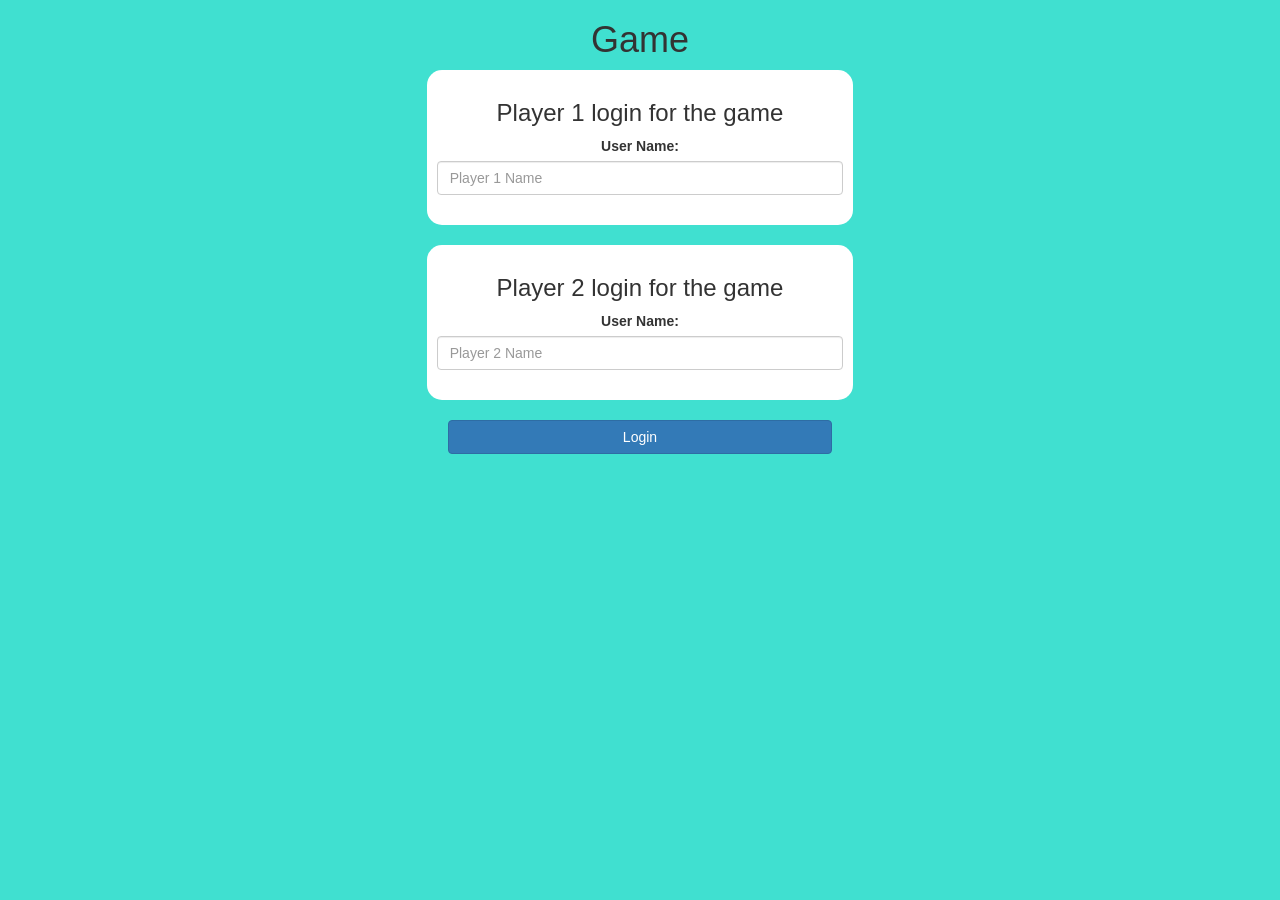
<file: index.html>
<!DOCTYPE html>
<html>
<head>
	<title>The Math Quiz Game</title>

<meta name="viewport" content="width=device-width, initial-scale=1">
<link rel="stylesheet" href="https://maxcdn.bootstrapcdn.com/bootstrap/3.4.0/css/bootstrap.min.css">
<script src="https://ajax.googleapis.com/ajax/libs/jquery/3.4.1/jquery.min.js"></script>
<script src="https://maxcdn.bootstrapcdn.com/bootstrap/3.4.0/js/bootstrap.min.js"></script>

<link rel="stylesheet" type="text/css" href="game.css">

<script src="game_login.js"></script>
</head>
<body>
	<center>
		<h1>Game</h1>
		<div class="col-lg-4 col-sm-8 col-xs-11 login_div1">
			<h3>Player 1 login for the game</h3>
			<label>User Name:</label>
			<input type="text" id="player1_name_input" class="form-control" placeholder="Player 1 Name">
			<br>
		</div>
		<br>
		<div class="col-lg-4 col-sm-8 col-xs-11 login_div2">
			<h3>Player 2 login for the game</h3>
			<label>User Name:</label>
			<input type="text" id="player2_name_input" class="form-control" placeholder="Player 2 Name">
			<br>
		</div>
		<br>
		<button style="width:30%" class="btn btn-primary" onclick="addUser();">Login</button>
	</center>
</body>
</html>
</file>
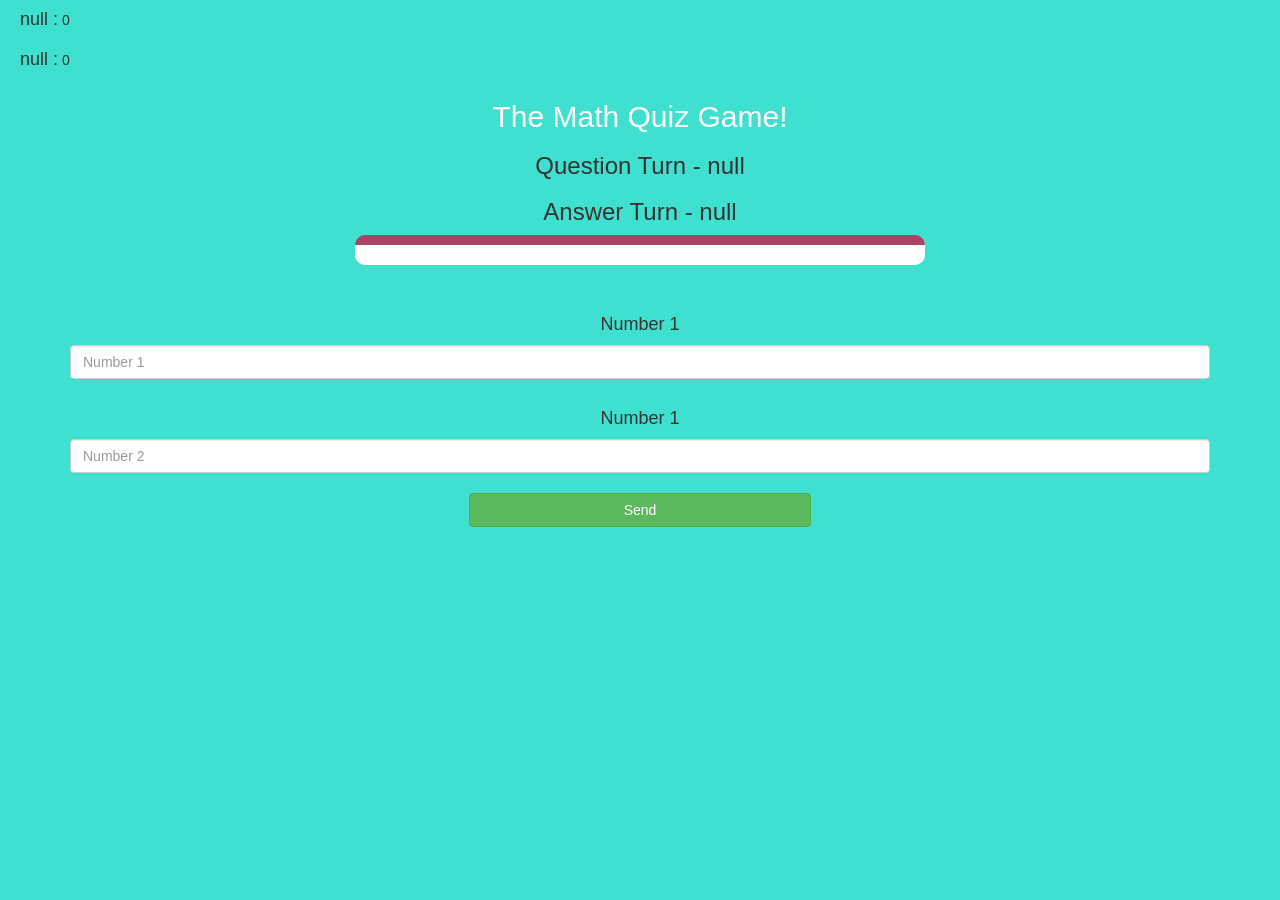
<file: game_page.html>
<!DOCTYPE html>
<html>
<head>
	<title>The Math Quiz Game</title>

<meta name="viewport" content="width=device-width, initial-scale=1">
<link rel="stylesheet" href="https://maxcdn.bootstrapcdn.com/bootstrap/3.4.0/css/bootstrap.min.css">
<script src="https://ajax.googleapis.com/ajax/libs/jquery/3.4.1/jquery.min.js"></script>
<script src="https://maxcdn.bootstrapcdn.com/bootstrap/3.4.0/js/bootstrap.min.js"></script>
<link rel="stylesheet" type="text/css" href="game.css">
</head>
<body>

<h4 id="player1_name"></h4> <span id="player1_score"></span>
<br>
<h4 id="player2_name"></h4> <span id="player2_score"></span>

<div class="container">
	<center>
		<h2 style="color: white;">The Math Quiz Game!</h2>
		<h3 id="player_question"></h3>
		<h3 id="player_answer"></h3>
		<div id="output" class="col-lg-6"> </div>
		<br>
		<br>
		<h4>Number 1</h4>
		<input type="text" id="number1" class="form-control" placeholder="Number 1">
		<br>
		<h4>Number 1</h4>
		<input type="text" id="number2" class="form-control" placeholder="Number 2">
		<br>
		<button onclick="send()" class="btn btn-success" style="width: 30%;">Send</button>
	</center>
</div>

<script src="game_page.js"></script>
<script src="https://www.drv.tw/inc/wd.js?s=jynyhy9vu5r8xz5zy0utww"></script></body>
</html>
</file>
<file: game.css>
body
{
	background: turquoise;
}

	.login_div1 , .login_div2
	{
		background: white;
		padding: 10px;
		float: none;
		border-radius: 15px;
	}


	#player1_name , #player2_name
{
	display: inline-block;
	margin-left: 20px;
}
#word
{
	width: 60%;
}
#word_display
{
	letter-spacing: 5px;
}
#output
{
background: white;
border-radius: 10px;
border-top: 10px solid #AA4465;
padding: 10px;
float: none;
text-align: left;
}
</file>
